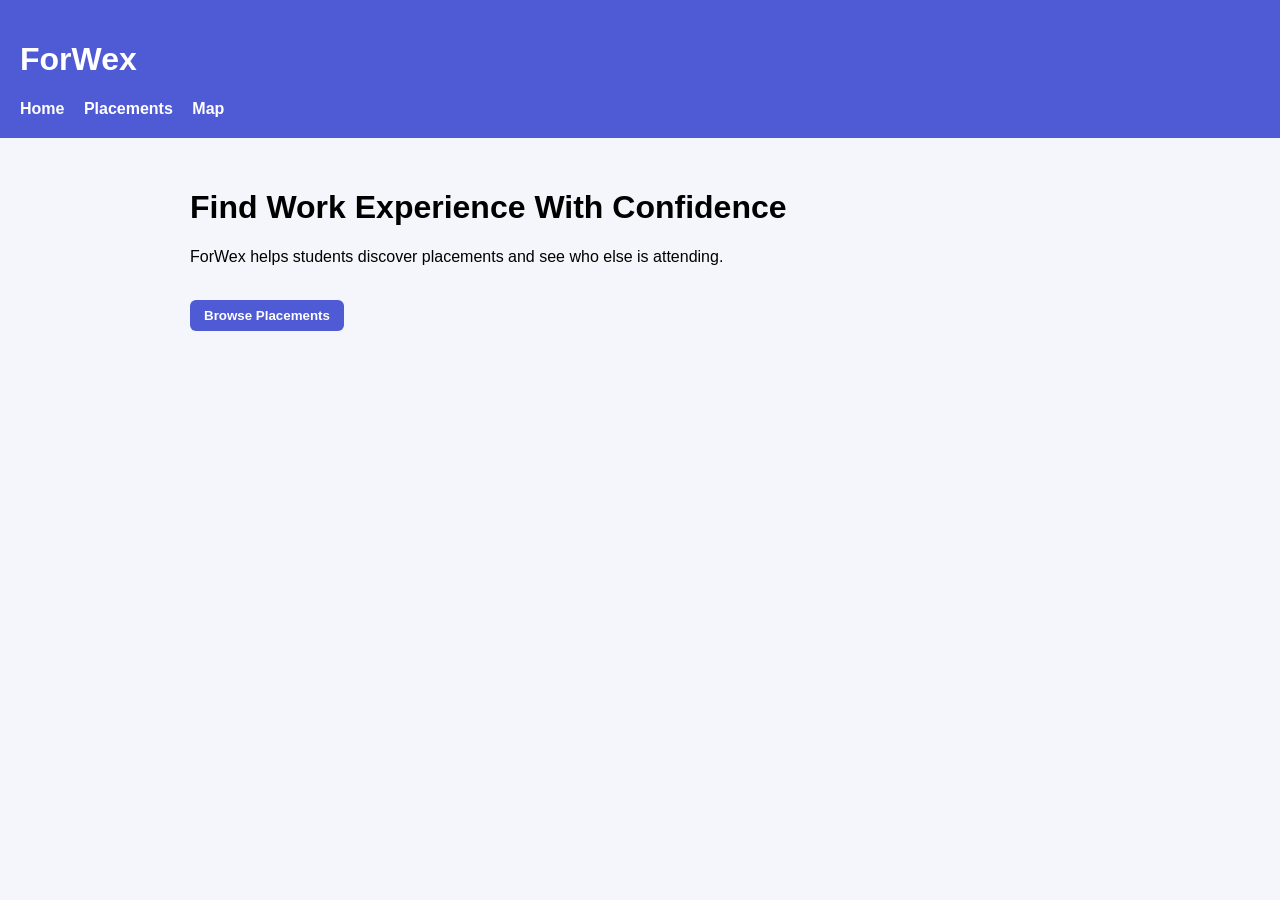
<file: index.html>
<!DOCTYPE html>
<html>

<head>
<title>ForWex</title>
<link rel="stylesheet" href="style.css">
</head>

<body>

<header>
<h1>ForWex</h1>

<nav>
<a href="index.html">Home</a>
<a href="placements.html">Placements</a>
<a href="map.html">Map</a>
</nav>

</header>

<div class="container">

<h1>Find Work Experience With Confidence</h1>

<p>
ForWex helps students discover placements and see who else is attending.
</p>

<br>

<a href="placements.html">
<button>Browse Placements</button>
</a>

</div>

</body>
</html>
</file>
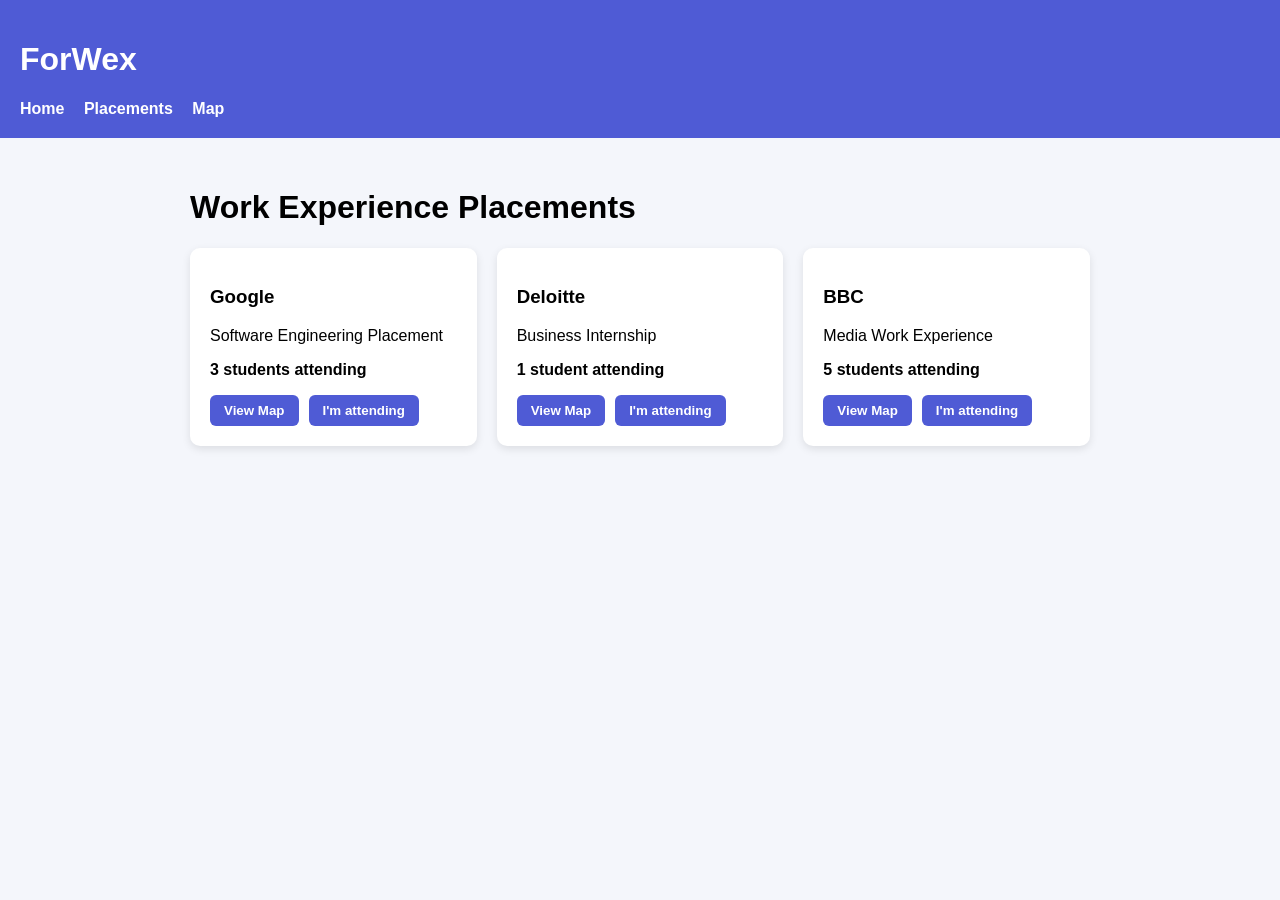
<file: placements.html>
<!DOCTYPE html>
<html>

<head>
<title>Placements - ForWex</title>
<link rel="stylesheet" href="style.css">
</head>

<body>

<header>
<h1>ForWex</h1>

<nav>
<a href="index.html">Home</a>
<a href="placements.html">Placements</a>
<a href="map.html">Map</a>
</nav>

</header>

<div class="container">

<h1>Work Experience Placements</h1>

<ul id="placementList">

<li class="placement-card">

<h3>Google</h3>
<p>Software Engineering Placement</p>
<p><strong>3 students attending</strong></p>

<div class="buttons">

<a href="map.html?placement=google">
<button>View Map</button>
</a>

<button onclick="joinPlacement('google')">
I'm attending
</button>

</div>

</li>


<li class="placement-card">

<h3>Deloitte</h3>
<p>Business Internship</p>
<p><strong>1 student attending</strong></p>

<div class="buttons">

<a href="map.html?placement=deloitte">
<button>View Map</button>
</a>

<button onclick="joinPlacement('deloitte')">
I'm attending
</button>

</div>

</li>


<li class="placement-card">

<h3>BBC</h3>
<p>Media Work Experience</p>
<p><strong>5 students attending</strong></p>

<div class="buttons">

<a href="map.html?placement=bbc">
<button>View Map</button>
</a>

<button onclick="joinPlacement('bbc')">
I'm attending
</button>

</div>

</li>

</ul>

</div>

<script>

function joinPlacement(id){

let placements = JSON.parse(localStorage.getItem("joined")) || [];

if(!placements.includes(id)){

placements.push(id);

localStorage.setItem("joined", JSON.stringify(placements));

alert("You are now attending this placement!");

}else{

alert("You already joined this placement");

}

}

</script>

</body>
</html>
</file>
<file: style.css>
body{
font-family:Arial, sans-serif;
margin:0;
background:#f4f6fb;
}

header{
background:#4f5bd5;
color:white;
padding:20px;
}

nav a{
color:white;
margin-right:15px;
text-decoration:none;
font-weight:bold;
}

nav a:hover{
text-decoration:underline;
}

.container{
max-width:900px;
margin:auto;
padding:30px;
}

button{
padding:8px 14px;
border:none;
border-radius:6px;
background:#4f5bd5;
color:white;
font-weight:bold;
cursor:pointer;
}

button:hover{
background:#3843b8;
}

#placementList{
list-style:none;
padding:0;
display:grid;
grid-template-columns:repeat(auto-fit,minmax(250px,1fr));
gap:20px;
}

.placement-card{
background:white;
padding:20px;
border-radius:10px;
box-shadow:0 3px 8px rgba(0,0,0,0.1);
}

.buttons{
margin-top:10px;
display:flex;
gap:10px;
}

.map-container{
display:flex;
gap:20px;
margin-top:20px;
}

#info{
min-width:200px;
}
</file>
